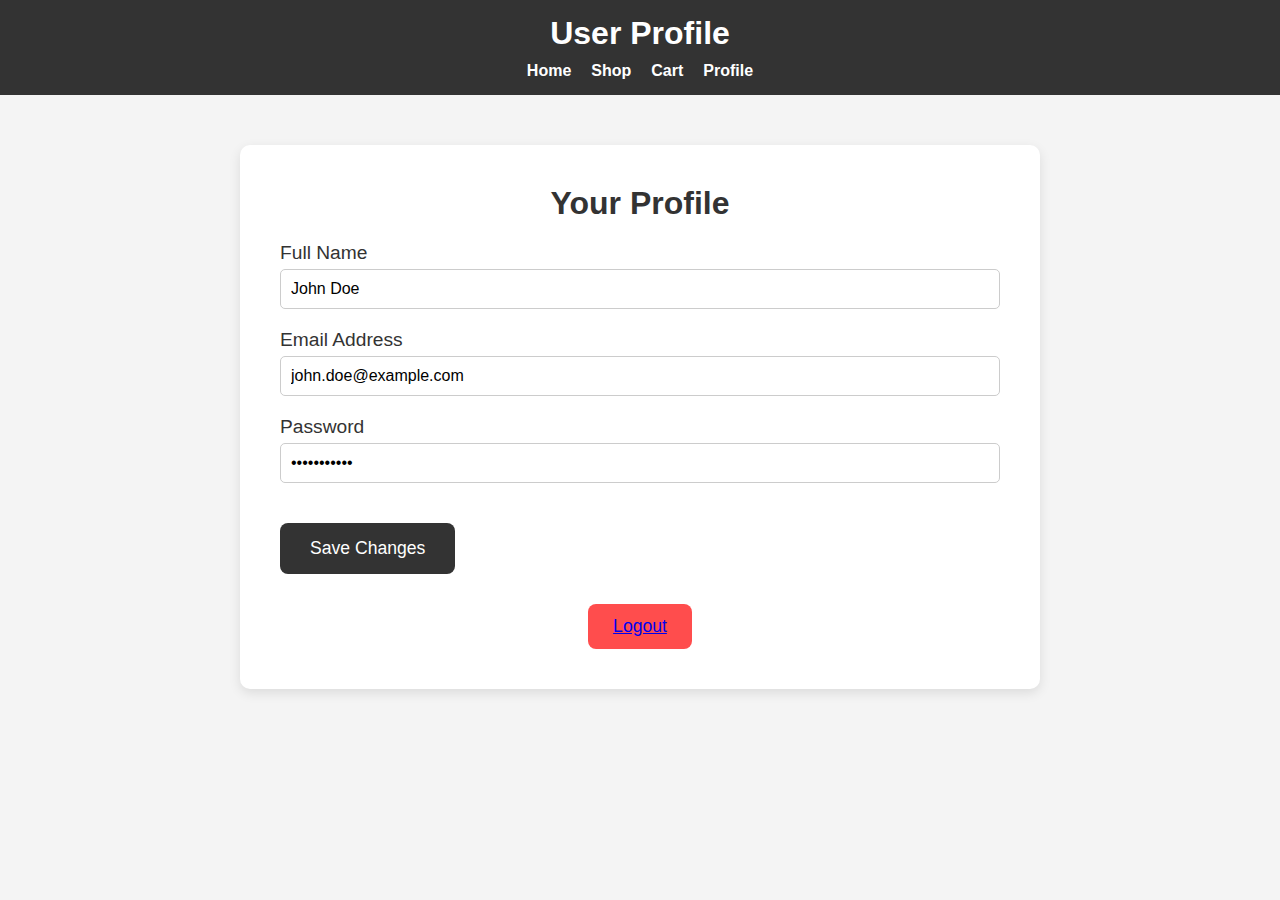
<file: profile.html>
<!DOCTYPE html>
<html lang="en">
<head>
    <meta charset="UTF-8">
    <meta name="viewport" content="width=device-width, initial-scale=1.0">
    <meta http-equiv="X-UA-Compatible" content="ie=edge">
    <title>User Profile - E-commerce PWA</title>
    
    <!-- Link to the main CSS file -->
    <link rel="stylesheet" href="styles.css">

    <!-- PWA-specific meta tags -->
    <meta name="theme-color" content="#000000">
    <meta name="description" content="User profile page for the e-commerce platform">
</head>
<body>
    <header>
        <h1>User Profile</h1>
        <nav>
            <ul>
                <li><a href="index.html">Home</a></li>
                <li><a href="shop.html">Shop</a></li>
                <li><a href="cart.html">Cart</a></li>
                <li><a href="profile.html" class="active">Profile</a></li>
            </ul>
        </nav>
    </header>

    <main>
        <section class="profile-content">
            <h2>Your Profile</h2>
            <form id="profileForm">
                <div class="form-group">
                    <label for="username">Full Name</label>
                    <input type="text" id="username" name="username" value="John Doe" required>
                </div>
                <div class="form-group">
                    <label for="email">Email Address</label>
                    <input type="email" id="email" name="email" value="john.doe@example.com" required>
                </div>
                <div class="form-group">
                    <label for="password">Password</label>
                    <input type="password" id="password" name="password" value="password123" required>
                </div>
                <button type="submit" class="save-button">Save Changes</button>
            </form>

            <div class="profile-actions">
                <button class="logout-button"><a href="./index.html">Logout</a></button>
            </div>
        </section>
    </main>
<style>
 /* Reset some basic styling */
* {
    margin: 0;
    padding: 0;
    box-sizing: border-box;
}

body {
    font-family: Arial, sans-serif;
    background-color: #f4f4f4;
    color: #333;
}

header {
    background-color: #333;
    color: white;
    padding: 15px 20px;
    text-align: center;
}

header h1 {
    font-size: 2rem;
    margin-bottom: 10px;
}

nav ul {
    list-style: none;
    display: flex;
    justify-content: center;
    gap: 20px;
}

nav a {
    text-decoration: none;
    color: white;
    font-weight: bold;
}

nav a:hover {
    color: #f2a900;
}

/* Main content section */
main {
    padding: 20px;
}

/* Product section styles */
.main-content {
    display: flex;
    flex-wrap: wrap;
    gap: 20px;
    justify-content: center;
}

.product {
    background-color: white;
    border-radius: 8px;
    box-shadow: 0 4px 10px rgba(0, 0, 0, 0.1);
    width: 100%;
    max-width: 300px;
    overflow: hidden;
    text-align: center;
    margin-bottom: 20px;
    padding: 10px;
}

.product img {
    width: 100%;
    height: auto;
    border-radius: 8px;
}

.product h2 {
    font-size: 1.5rem;
    margin: 15px 0;
}

.product p {
    font-size: 1.2rem;
    margin-bottom: 15px;
}

.product button {
    background-color: #333;
    color: white;
    border: none;
    padding: 10px;
    width: 100%;
    font-size: 1.1rem;
    cursor: pointer;
    border-radius: 5px;
}

.product button:hover {
    background-color: #f2a900;
}

/* Responsive Design for different screen sizes */
@media (min-width: 768px) {
    .product {
        width: 48%;
    }
}

@media (min-width: 1024px) {
    .product {
        width: 30%;
    }
}
/* Profile Page Styles */
.profile-content {
    max-width: 800px;
    margin: 30px auto;
    padding: 20px;
    background-color: white;
    border-radius: 10px;
    box-shadow: 0 4px 12px rgba(0, 0, 0, 0.1);
}

.profile-content h2 {
    text-align: center;
    font-size: 2rem;
    margin-bottom: 20px;
}

.form-group {
    margin-bottom: 20px;
}

.form-group label {
    font-size: 1.2rem;
    display: block;
    margin-bottom: 5px;
}

.form-group input {
    width: 100%;
    padding: 10px;
    font-size: 1rem;
    border: 1px solid #ccc;
    border-radius: 5px;
}

.save-button {
    background-color: #333;
    color: white;
    border: none;
    padding: 15px 30px;
    font-size: 1.1rem;
    cursor: pointer;
    border-radius: 8px;
    width: 100%;
    margin-top: 20px;
}

.save-button:hover {
    background-color: #f2a900;
}

.profile-actions {
    text-align: center;
    margin-top: 30px;
}

.logout-button {
    background-color: #ff4d4d;
    color: white;
    border: none;
    padding: 12px 25px;
    font-size: 1.1rem;
    cursor: pointer;
    border-radius: 8px;
}

.logout-button:hover {
    background-color: #ff1a1a;
}

/* Responsive Design for Profile Page */
@media (min-width: 768px) {
    .profile-content {
        padding: 40px;
    }

    .save-button {
        width: auto;
    }

    .logout-button {
        width: auto;
    }
}

</style>
<script>
    // Example JavaScript for handling profile page functionality

// Get form elements
const profileForm = document.getElementById('profileForm');
const logoutButton = document.querySelector('.logout-button');

// Handle form submission (saving changes)
profileForm.addEventListener('submit', function(event) {
    event.preventDefault();
    
    // Simulate saving changes (you can implement actual API calls or local storage here)
    const username = document.getElementById('username').value;
    const email = document.getElementById('email').value;
    const password = document.getElementById('password').value;

    console.log('Profile updated:', { username, email, password });

    // Show a success message or redirect (for demonstration, we'll just alert)
    alert('Profile updated successfully!');
});

// Handle logout functionality (clear session or redirect)
logoutButton.addEventListener('click', function() {
    // Simulate logout (clear localStorage, cookies, or API session)
    console.log('User logged out');

    // For example, clear localStorage or sessionStorage:
    // localStorage.removeItem('user');
    
    // Redirect to home page after logout
    window.location.href = '/';
});

</script>
</body>
</html>
</file>
<file: styles.css>
/* Reset some basic styling */
* {
    margin: 0;
    padding: 0;
    box-sizing: border-box;
}

body {
    font-family: Arial, sans-serif;
    background-color: #f4f4f4;
    color: #333;
}

header {
    background-color: #333;
    color: white;
    padding: 15px 20px;
    text-align: center;
}

header h1 {
    font-size: 2rem;
    margin-bottom: 10px;
}

nav ul {
    list-style: none;
    display: flex;
    justify-content: center;
    gap: 20px;
}

nav a {
    text-decoration: none;
    color: white;
    font-weight: bold;
}

nav a:hover {
    color: #f2a900;
}

/* Main content section */
main {
    padding: 20px;
}

/* Product section styles */
.main-content {
    display: flex;
    flex-wrap: wrap;
    gap: 20px;
    justify-content: center;
}

.product {
    background-color: white;
    border-radius: 8px;
    box-shadow: 0 4px 10px rgba(0, 0, 0, 0.1);
    width: 100%;
    max-width: 300px;
    overflow: hidden;
    text-align: center;
    margin-bottom: 20px;
    padding: 10px;
}

.product img {
    width: 100%;
    height: auto;
    border-radius: 8px;
}

.product h2 {
    font-size: 1.5rem;
    margin: 15px 0;
}

.product p {
    font-size: 1.2rem;
    margin-bottom: 15px;
}

.product button {
    background-color: #333;
    color: white;
    border: none;
    padding: 10px;
    width: 100%;
    font-size: 1.1rem;
    cursor: pointer;
    border-radius: 5px;
}

.product button:hover {
    background-color: #f2a900;
}

/* Responsive Design for different screen sizes */
@media (min-width: 768px) {
    .product {
        width: 48%;
    }
}

@media (min-width: 1024px) {
    .product {
        width: 30%;
    }
}
</file>
